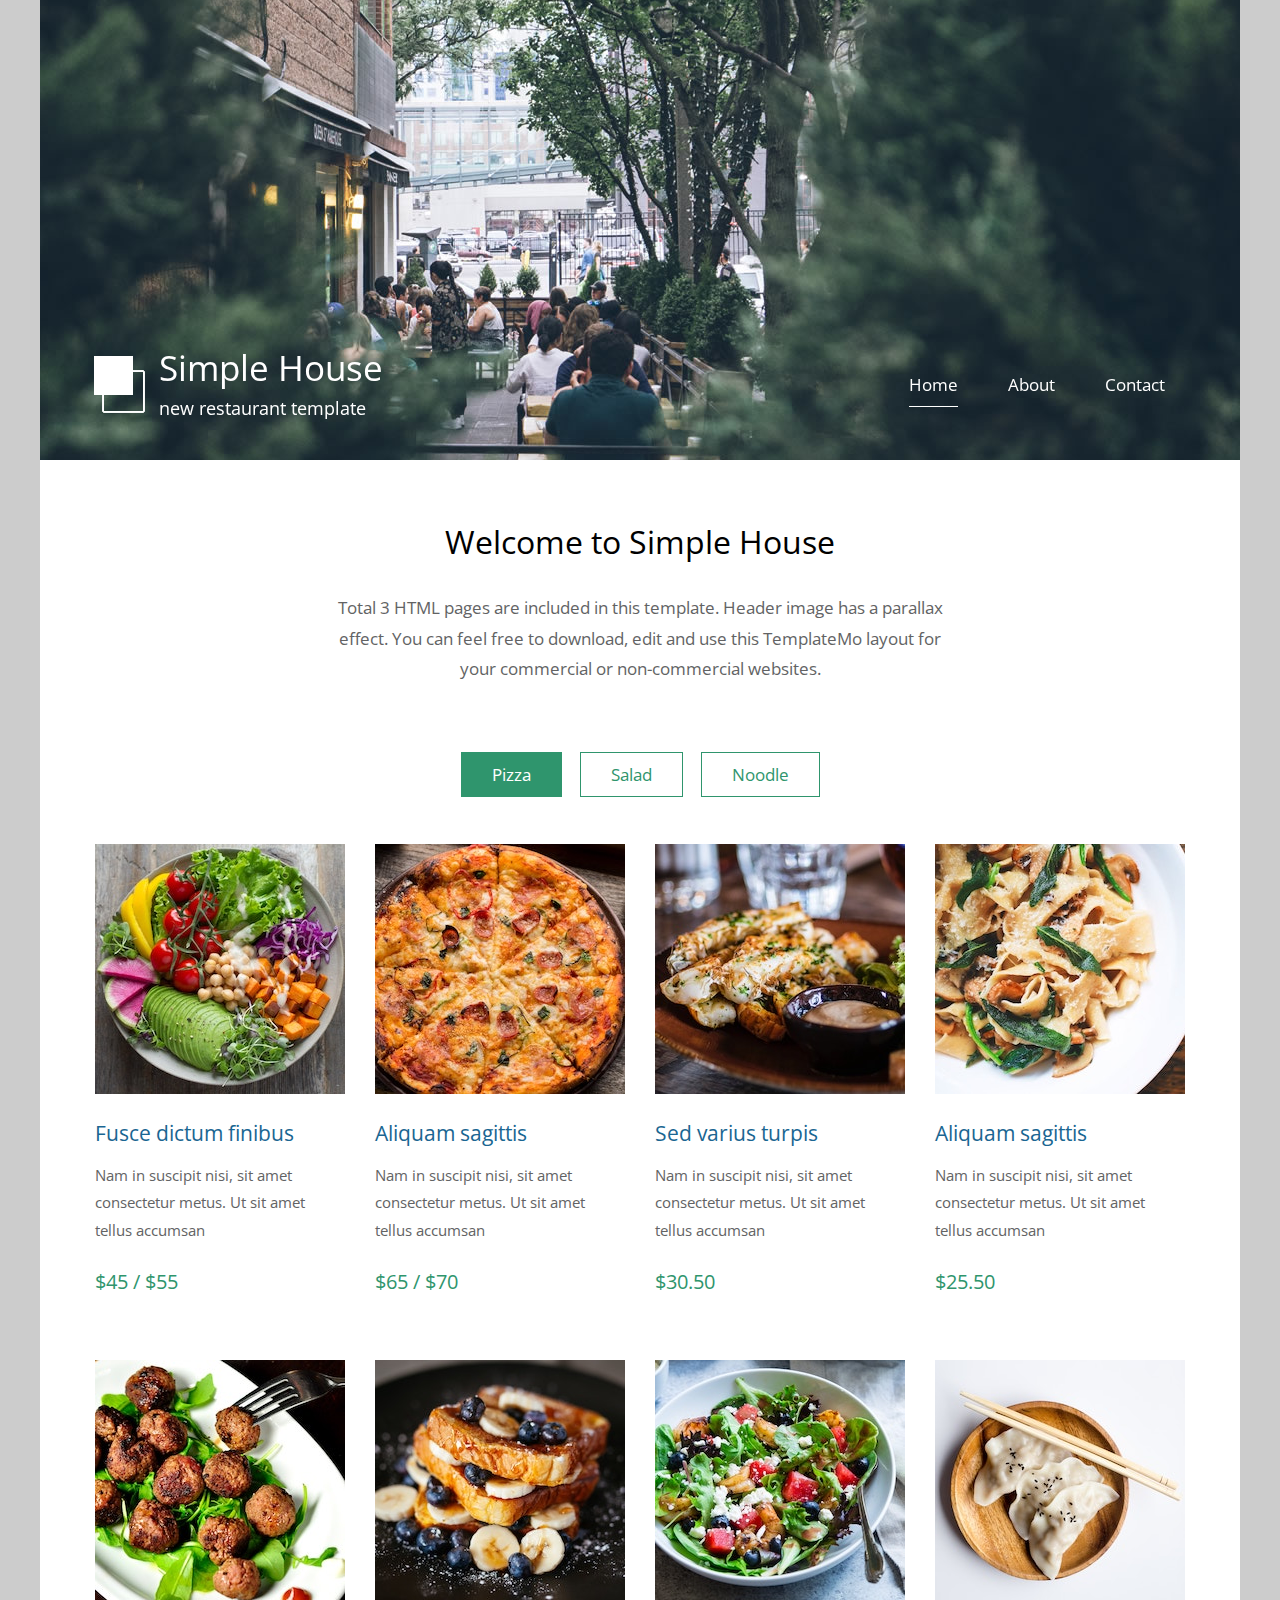
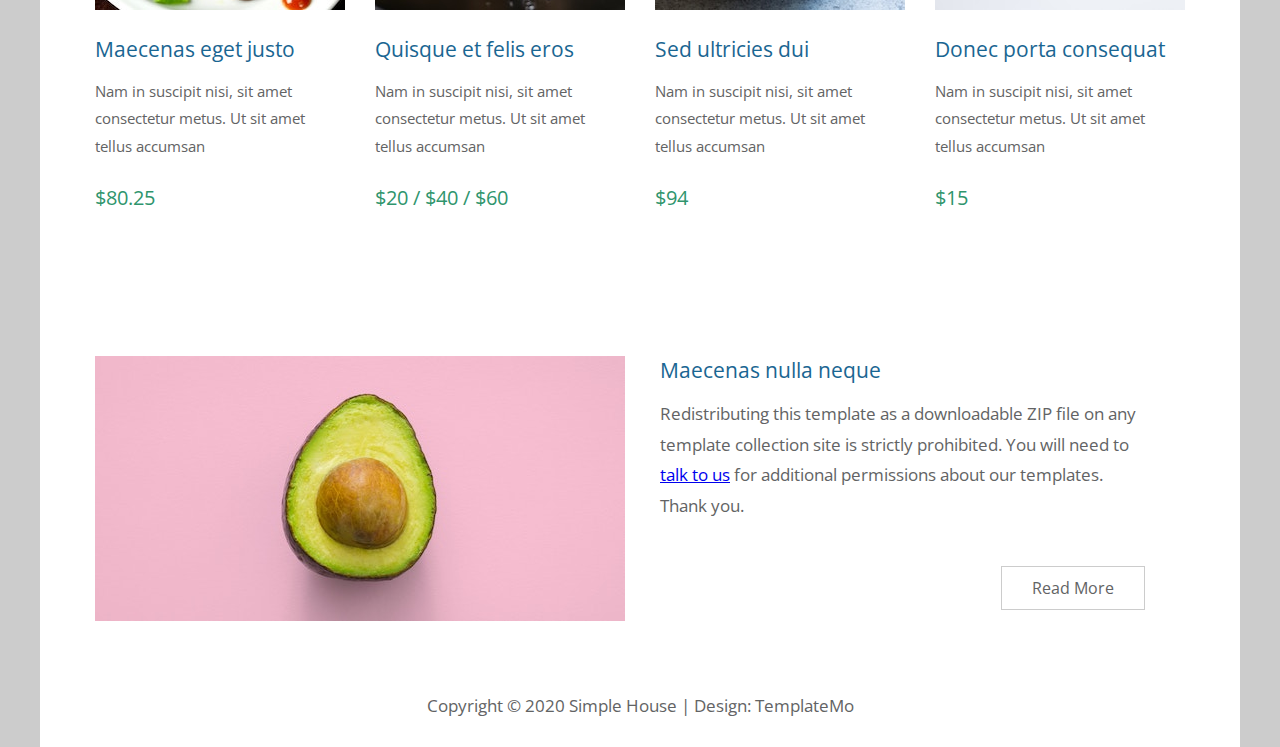
<file: templatemo_539_simple_house/index.html>
<!DOCTYPE html>
<html>

<head>
	<meta charset="UTF-8" />
    <meta name="viewport" content="width=device-width, initial-scale=1.0" />
    <meta http-equiv="X-UA-Compatible" content="ie=edge" />
    <title>Simple House Template</title>
    <link href="https://fonts.googleapis.com/css?family=Open+Sans:400" rel="stylesheet" />    
	<link href="css/templatemo-style.css" rel="stylesheet" />
</head>
<!--

Simple House

https://templatemo.com/tm-539-simple-house

-->
<body> 

	<div class="container">
	<!-- Top box -->
		<!-- Logo & Site Name -->
		<div class="placeholder">
			<div class="parallax-window" data-parallax="scroll" data-image-src="img/simple-house-01.jpg">
				<div class="tm-header">
					<div class="row tm-header-inner">
						<div class="col-md-6 col-12">
							<img src="img/simple-house-logo.png" alt="Logo" class="tm-site-logo" /> 
							<div class="tm-site-text-box">
								<h1 class="tm-site-title">Simple House</h1>
								<h6 class="tm-site-description">new restaurant template</h6>	
							</div>
						</div>
						<nav class="col-md-6 col-12 tm-nav">
							<ul class="tm-nav-ul">
								<li class="tm-nav-li"><a href="index.html" class="tm-nav-link active">Home</a></li>
								<li class="tm-nav-li"><a href="about.html" class="tm-nav-link">About</a></li>
								<li class="tm-nav-li"><a href="contact.html" class="tm-nav-link">Contact</a></li>
							</ul>
						</nav>	
					</div>
				</div>
			</div>
		</div>

		<main>
			<header class="row tm-welcome-section">
				<h2 class="col-12 text-center tm-section-title">Welcome to Simple House</h2>
				<p class="col-12 text-center">Total 3 HTML pages are included in this template. Header image has a parallax effect. You can feel free to download, edit and use this TemplateMo layout for your commercial or non-commercial websites.</p>
			</header>
			
			<div class="tm-paging-links">
				<nav>
					<ul>
						<li class="tm-paging-item"><a href="#" class="tm-paging-link active">Pizza</a></li>
						<li class="tm-paging-item"><a href="#" class="tm-paging-link">Salad</a></li>
						<li class="tm-paging-item"><a href="#" class="tm-paging-link">Noodle</a></li>
					</ul>
				</nav>
			</div>

			<!-- Gallery -->
			<div class="row tm-gallery">
				<!-- gallery page 1 -->
				<div id="tm-gallery-page-pizza" class="tm-gallery-page">
					<article class="col-lg-3 col-md-4 col-sm-6 col-12 tm-gallery-item">
						<figure>
							<img src="img/gallery/01.jpg" alt="Image" class="img-fluid tm-gallery-img" />
							<figcaption>
								<h4 class="tm-gallery-title">Fusce dictum finibus</h4>
								<p class="tm-gallery-description">Nam in suscipit nisi, sit amet consectetur metus. Ut sit amet tellus accumsan</p>
								<p class="tm-gallery-price">$45 / $55</p>
							</figcaption>
						</figure>
					</article>
					<article class="col-lg-3 col-md-4 col-sm-6 col-12 tm-gallery-item">
						<figure>
							<img src="img/gallery/02.jpg" alt="Image" class="img-fluid tm-gallery-img" />
							<figcaption>
								<h4 class="tm-gallery-title">Aliquam sagittis</h4>
								<p class="tm-gallery-description">Nam in suscipit nisi, sit amet consectetur metus. Ut sit amet tellus accumsan</p>
								<p class="tm-gallery-price">$65 / $70</p>
							</figcaption>
						</figure>
					</article>
					<article class="col-lg-3 col-md-4 col-sm-6 col-12 tm-gallery-item">
						<figure>
							<img src="img/gallery/03.jpg" alt="Image" class="img-fluid tm-gallery-img" />
							<figcaption>
								<h4 class="tm-gallery-title">Sed varius turpis</h4>
								<p class="tm-gallery-description">Nam in suscipit nisi, sit amet consectetur metus. Ut sit amet tellus accumsan</p>
								<p class="tm-gallery-price">$30.50</p>
							</figcaption>
						</figure>
					</article>
					<article class="col-lg-3 col-md-4 col-sm-6 col-12 tm-gallery-item">
						<figure>
							<img src="img/gallery/04.jpg" alt="Image" class="img-fluid tm-gallery-img" />
							<figcaption>
								<h4 class="tm-gallery-title">Aliquam sagittis</h4>
								<p class="tm-gallery-description">Nam in suscipit nisi, sit amet consectetur metus. Ut sit amet tellus accumsan</p>
								<p class="tm-gallery-price">$25.50</p>
							</figcaption>
						</figure>
					</article>
					<article class="col-lg-3 col-md-4 col-sm-6 col-12 tm-gallery-item">
						<figure>
							<img src="img/gallery/05.jpg" alt="Image" class="img-fluid tm-gallery-img" />
							<figcaption>
								<h4 class="tm-gallery-title">Maecenas eget justo</h4>
								<p class="tm-gallery-description">Nam in suscipit nisi, sit amet consectetur metus. Ut sit amet tellus accumsan</p>
								<p class="tm-gallery-price">$80.25</p>
							</figcaption>
						</figure>
					</article>
					<article class="col-lg-3 col-md-4 col-sm-6 col-12 tm-gallery-item">
						<figure>
							<img src="img/gallery/06.jpg" alt="Image" class="img-fluid tm-gallery-img" />
							<figcaption>
								<h4 class="tm-gallery-title">Quisque et felis eros</h4>
								<p class="tm-gallery-description">Nam in suscipit nisi, sit amet consectetur metus. Ut sit amet tellus accumsan</p>
								<p class="tm-gallery-price">$20 / $40 / $60</p>
							</figcaption>
						</figure>
					</article>
					<article class="col-lg-3 col-md-4 col-sm-6 col-12 tm-gallery-item">
						<figure>
							<img src="img/gallery/07.jpg" alt="Image" class="img-fluid tm-gallery-img" />
							<figcaption>
								<h4 class="tm-gallery-title">Sed ultricies dui</h4>
								<p class="tm-gallery-description">Nam in suscipit nisi, sit amet consectetur metus. Ut sit amet tellus accumsan</p>
								<p class="tm-gallery-price">$94</p>
							</figcaption>
						</figure>
					</article>
					<article class="col-lg-3 col-md-4 col-sm-6 col-12 tm-gallery-item">
						<figure>
							<img src="img/gallery/08.jpg" alt="Image" class="img-fluid tm-gallery-img" />
							<figcaption>
								<h4 class="tm-gallery-title">Donec porta consequat</h4>
								<p class="tm-gallery-description">Nam in suscipit nisi, sit amet consectetur metus. Ut sit amet tellus accumsan</p>
								<p class="tm-gallery-price">$15</p>
							</figcaption>
						</figure>
					</article>
				</div> <!-- gallery page 1 -->
				
				<!-- gallery page 2 -->
				<div id="tm-gallery-page-salad" class="tm-gallery-page hidden">
					<article class="col-lg-3 col-md-4 col-sm-6 col-12 tm-gallery-item">
						<figure>
							<img src="img/gallery/04.jpg" alt="Image" class="img-fluid tm-gallery-img" />
							<figcaption>
								<h4 class="tm-gallery-title">Salad Menu One</h4>
								<p class="tm-gallery-description">Proin eu velit egestas, viverra sapien eget, consequat nunc. Vestibulum tristique</p>
								<p class="tm-gallery-price">$25</p>
							</figcaption>
						</figure>
					</article>
					<article class="col-lg-3 col-md-4 col-sm-6 col-12 tm-gallery-item">
						<figure>
							<img src="img/gallery/03.jpg" alt="Image" class="img-fluid tm-gallery-img" />
							<figcaption>
								<h4 class="tm-gallery-title">Second Title Salad</h4>
								<p class="tm-gallery-description">Proin eu velit egestas, viverra sapien eget, consequat nunc. Vestibulum tristique</p>
								<p class="tm-gallery-price">$30</p>
							</figcaption>
						</figure>
					</article>
					<article class="col-lg-3 col-md-4 col-sm-6 col-12 tm-gallery-item">
						<figure>
							<img src="img/gallery/05.jpg" alt="Image" class="img-fluid tm-gallery-img" />
							<figcaption>
								<h4 class="tm-gallery-title">Third Salad Item</h4>
								<p class="tm-gallery-description">Proin eu velit egestas, viverra sapien eget, consequat nunc. Vestibulum tristique</p>
								<p class="tm-gallery-price">$45</p>
							</figcaption>
						</figure>
					</article>
					<article class="col-lg-3 col-md-4 col-sm-6 col-12 tm-gallery-item">
						<figure>
							<img src="img/gallery/01.jpg" alt="Image" class="img-fluid tm-gallery-img" />
							<figcaption>
								<h4 class="tm-gallery-title">Superior Salad</h4>
								<p class="tm-gallery-description">Proin eu velit egestas, viverra sapien eget, consequat nunc. Vestibulum tristique</p>
								<p class="tm-gallery-price">$50</p>
							</figcaption>
						</figure>
					</article>
					<article class="col-lg-3 col-md-4 col-sm-6 col-12 tm-gallery-item">
						<figure>
							<img src="img/gallery/08.jpg" alt="Image" class="img-fluid tm-gallery-img" />
							<figcaption>
								<h4 class="tm-gallery-title">Sed ultricies dui</h4>
								<p class="tm-gallery-description">Proin eu velit egestas, viverra sapien eget, consequat nunc. Vestibulum tristique</p>
								<p class="tm-gallery-price">$55 / $60</p>
							</figcaption>
						</figure>
					</article>
					<article class="col-lg-3 col-md-4 col-sm-6 col-12 tm-gallery-item">
						<figure>
							<img src="img/gallery/07.jpg" alt="Image" class="img-fluid tm-gallery-img" />
							<figcaption>
								<h4 class="tm-gallery-title">Maecenas eget justo</h4>
								<p class="tm-gallery-description">Proin eu velit egestas, viverra sapien eget, consequat nunc. Vestibulum tristique</p>
								<p class="tm-gallery-price">$75</p>
							</figcaption>
						</figure>
					</article>
				</div> <!-- gallery page 2 -->
				
				<!-- gallery page 3 -->
				<div id="tm-gallery-page-noodle" class="tm-gallery-page hidden">
					<article class="col-lg-3 col-md-4 col-sm-6 col-12 tm-gallery-item">
						<figure>
							<img src="img/gallery/08.jpg" alt="Image" class="img-fluid tm-gallery-img" />
							<figcaption>
								<h4 class="tm-gallery-title">Noodle One</h4>
								<p class="tm-gallery-description">Orci varius natoque penatibus et magnis dis parturient montes, nascetur ridiculus mus.</p>
								<p class="tm-gallery-price">$12.50</p>
							</figcaption>
						</figure>
					</article>
					<article class="col-lg-3 col-md-4 col-sm-6 col-12 tm-gallery-item">
						<figure>
							<img src="img/gallery/07.jpg" alt="Image" class="img-fluid tm-gallery-img" />
							<figcaption>
								<h4 class="tm-gallery-title">Noodle Second</h4>
								<p class="tm-gallery-description">Orci varius natoque penatibus et magnis dis parturient montes, nascetur ridiculus mus.</p>
								<p class="tm-gallery-price">$15.50</p>
							</figcaption>
						</figure>
					</article>
					<article class="col-lg-3 col-md-4 col-sm-6 col-12 tm-gallery-item">
						<figure>
							<img src="img/gallery/06.jpg" alt="Image" class="img-fluid tm-gallery-img" />
							<figcaption>
								<h4 class="tm-gallery-title">Third Soft Noodle</h4>
								<p class="tm-gallery-description">Orci varius natoque penatibus et magnis dis parturient montes, nascetur ridiculus mus.</p>
								<p class="tm-gallery-price">$20.50</p>
							</figcaption>
						</figure>
					</article>
					<article class="col-lg-3 col-md-4 col-sm-6 col-12 tm-gallery-item">
						<figure>
							<img src="img/gallery/05.jpg" alt="Image" class="img-fluid tm-gallery-img" />
							<figcaption>
								<h4 class="tm-gallery-title">Aliquam sagittis</h4>
								<p class="tm-gallery-description">Orci varius natoque penatibus et magnis dis parturient montes, nascetur ridiculus mus.</p>
								<p class="tm-gallery-price">$30.25</p>
							</figcaption>
						</figure>
					</article>
					<article class="col-lg-3 col-md-4 col-sm-6 col-12 tm-gallery-item">
						<figure>
							<img src="img/gallery/04.jpg" alt="Image" class="img-fluid tm-gallery-img" />
							<figcaption>
								<h4 class="tm-gallery-title">Maecenas eget justo</h4>
								<p class="tm-gallery-description">Orci varius natoque penatibus et magnis dis parturient montes, nascetur ridiculus mus.</p>
								<p class="tm-gallery-price">$35.50</p>
							</figcaption>
						</figure>
					</article>
					<article class="col-lg-3 col-md-4 col-sm-6 col-12 tm-gallery-item">
						<figure>
							<img src="img/gallery/03.jpg" alt="Image" class="img-fluid tm-gallery-img" />
							<figcaption>
								<h4 class="tm-gallery-title">Quisque et felis eros</h4>
								<p class="tm-gallery-description">Orci varius natoque penatibus et magnis dis parturient montes, nascetur ridiculus mus.</p>
								<p class="tm-gallery-price">$40.50</p>
							</figcaption>
						</figure>
					</article>

				</div> <!-- gallery page 3 -->
			</div>
			<div class="tm-section tm-container-inner">
				<div class="row">
					<div class="col-md-6">
						<figure class="tm-description-figure">
							<img src="img/img-01.jpg" alt="Image" class="img-fluid" />
						</figure>
					</div>
					<div class="col-md-6">
						<div class="tm-description-box"> 
							<h4 class="tm-gallery-title">Maecenas nulla neque</h4>
							<p class="tm-mb-45">Redistributing this template as a downloadable ZIP file on any template collection site is strictly prohibited. You will need to <a rel="nofollow" href="https://templatemo.com/contact">talk to us</a> for additional permissions about our templates. Thank you.</p>
							<a href="about.html" class="tm-btn tm-btn-default tm-right">Read More</a>
						</div>
					</div>
				</div>
			</div>
		</main>

		<footer class="tm-footer text-center">
			<p>Copyright &copy; 2020 Simple House 
            
            | Design: <a rel="nofollow" href="https://templatemo.com">TemplateMo</a></p>
		</footer>
	</div>
	<script src="js/jquery.min.js"></script>
	<script src="js/parallax.min.js"></script>
	<script>
		$(document).ready(function(){
			// Handle click on paging links
			$('.tm-paging-link').click(function(e){
				e.preventDefault();
				
				var page = $(this).text().toLowerCase();
				$('.tm-gallery-page').addClass('hidden');
				$('#tm-gallery-page-' + page).removeClass('hidden');
				$('.tm-paging-link').removeClass('active');
				$(this).addClass("active");
			});
		});
	</script>
</body>
</html>
</file>
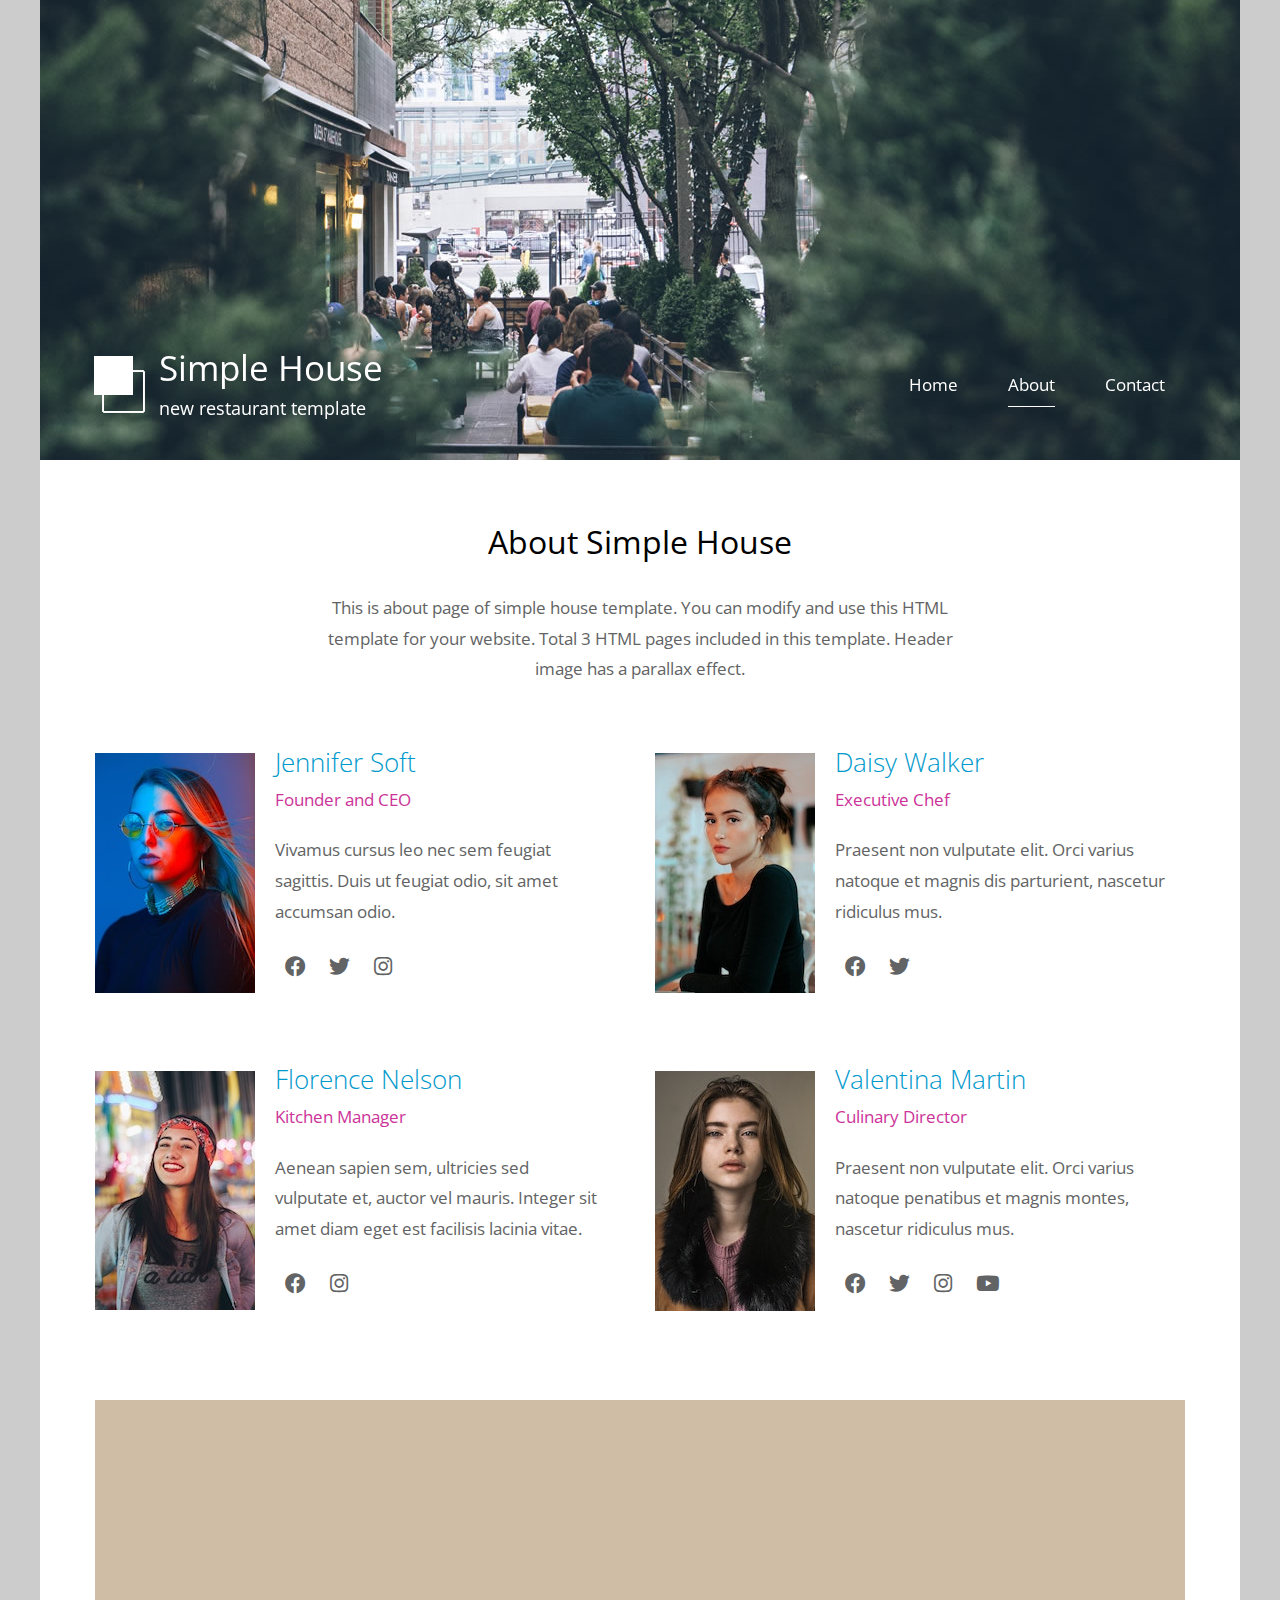
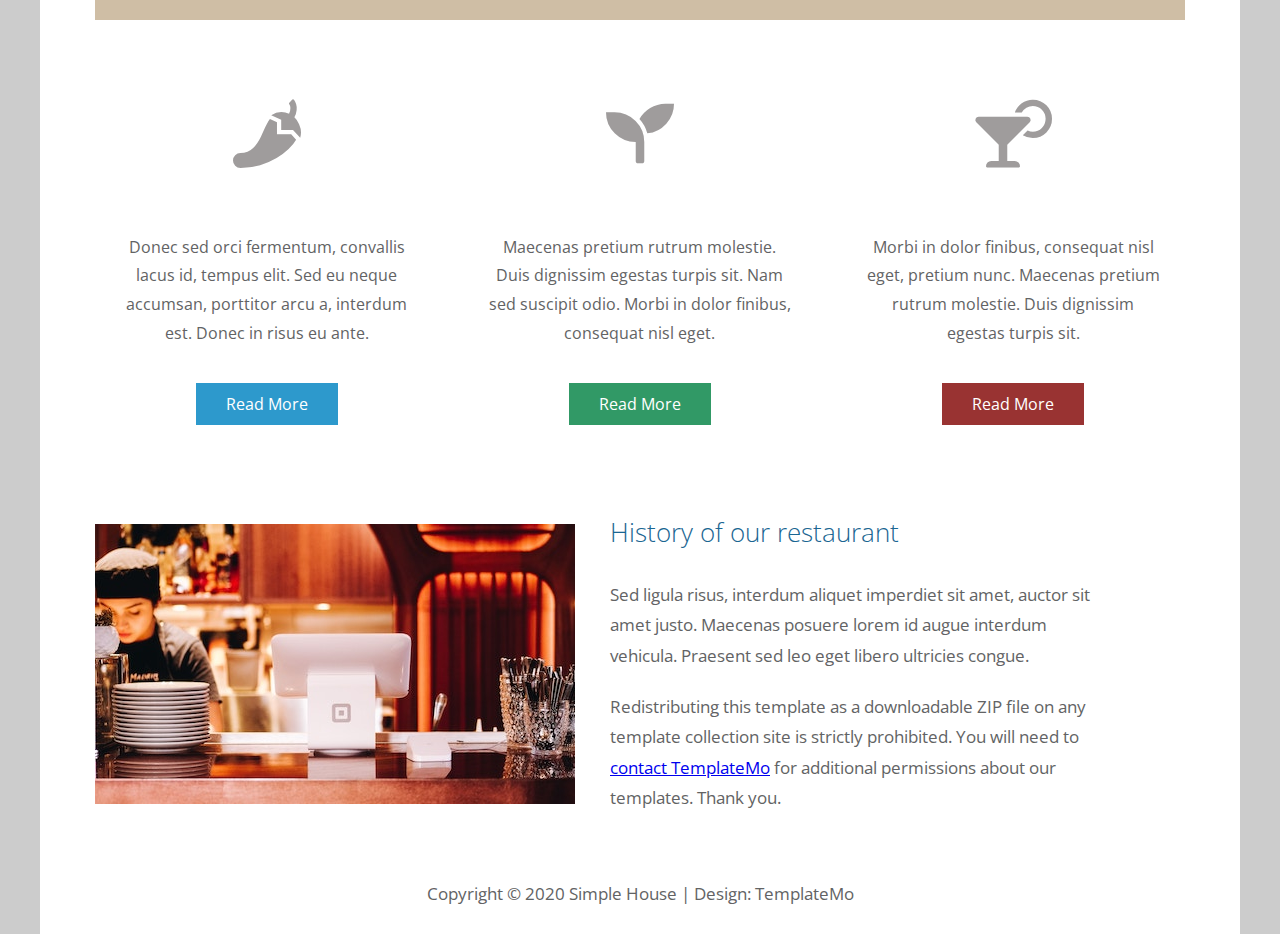
<file: templatemo_539_simple_house/about.html>
<!DOCTYPE html>
<html>

<head>
	<meta charset="UTF-8" />
    <meta name="viewport" content="width=device-width, initial-scale=1.0" />
    <meta http-equiv="X-UA-Compatible" content="ie=edge" />
    <title>Simple House - About Page</title>
    <link href="https://fonts.googleapis.com/css?family=Open+Sans:300,400" rel="stylesheet" />
    <link href="css/all.min.css" rel="stylesheet" />
	<link href="css/templatemo-style.css" rel="stylesheet" />
</head>
<!--

Simple House

https://templatemo.com/tm-539-simple-house

-->
<body> 

	<div class="container">
	<!-- Top box -->
		<!-- Logo & Site Name -->
		<div class="placeholder">
			<div class="parallax-window" data-parallax="scroll" data-image-src="img/simple-house-01.jpg">
				<div class="tm-header">
					<div class="row tm-header-inner">
						<div class="col-md-6 col-12">
							<img src="img/simple-house-logo.png" alt="Logo" class="tm-site-logo" /> 
							<div class="tm-site-text-box">
								<h1 class="tm-site-title">Simple House</h1>
								<h6 class="tm-site-description">new restaurant template</h6>	
							</div>
						</div>
						<nav class="col-md-6 col-12 tm-nav">
							<ul class="tm-nav-ul">
								<li class="tm-nav-li"><a href="index.html" class="tm-nav-link">Home</a></li>
								<li class="tm-nav-li"><a href="about.html" class="tm-nav-link active">About</a></li>
								<li class="tm-nav-li"><a href="contact.html" class="tm-nav-link">Contact</a></li>
							</ul>
						</nav>	
					</div>
				</div>
			</div>
		</div>

		<main>
			<header class="row tm-welcome-section">
				<h2 class="col-12 text-center tm-section-title">About Simple House</h2>
				<p class="col-12 text-center">This is about page of simple house template. 
                You can modify and use this HTML template for your website. Total 3 HTML pages included in this template. Header image has a parallax effect.</p>
			</header>

			<div class="tm-container-inner tm-persons">
				<div class="row">
					<article class="col-lg-6">
						<figure class="tm-person">
							<img src="img/about-01.jpg" alt="Image" class="img-fluid tm-person-img" />
							<figcaption class="tm-person-description">
								<h4 class="tm-person-name">Jennifer Soft</h4>
								<p class="tm-person-title">Founder and CEO</p>
								<p class="tm-person-about">Vivamus cursus leo nec sem feugiat sagittis.
								Duis ut feugiat odio, sit amet accumsan
								odio.</p>
								<div>
									<a href="https://fb.com" class="tm-social-link"><i class="fab fa-facebook tm-social-icon"></i></a>
									<a href="https://twitter.com" class="tm-social-link"><i class="fab fa-twitter tm-social-icon"></i></a>
									<a href="https://instagram.com" class="tm-social-link"><i class="fab fa-instagram tm-social-icon"></i></a>
								</div>
							</figcaption>
						</figure>
					</article>
					<article class="col-lg-6">
						<figure class="tm-person">
							<img src="img/about-02.jpg" alt="Image" class="img-fluid tm-person-img" />
							<figcaption class="tm-person-description">
								<h4 class="tm-person-name">Daisy Walker</h4>
								<p class="tm-person-title">Executive Chef</p>
								<p class="tm-person-about">Praesent non vulputate elit. Orci varius
								natoque et magnis dis parturient, nascetur ridiculus mus.</p>
								<div>
									<a href="https://fb.com" class="tm-social-link"><i class="fab fa-facebook tm-social-icon"></i></a>
									<a href="https://twitter.com" class="tm-social-link"><i class="fab fa-twitter tm-social-icon"></i></a>
								</div>
							</figcaption>
						</figure>
					</article>
					<article class="col-lg-6">
						<figure class="tm-person">
							<img src="img/about-03.jpg" alt="Image" class="img-fluid tm-person-img" />
							<figcaption class="tm-person-description">
								<h4 class="tm-person-name">Florence Nelson</h4>
								<p class="tm-person-title">Kitchen Manager</p>
								<p class="tm-person-about">Aenean sapien sem, ultricies sed vulputate
								et, auctor vel mauris. Integer sit amet diam eget est facilisis lacinia vitae.</p>
								<div>
									<a href="https://fb.com" class="tm-social-link"><i class="fab fa-facebook tm-social-icon"></i></a>
									<a href="https://instagram.com" class="tm-social-link"><i class="fab fa-instagram tm-social-icon"></i></a>
								</div>
							</figcaption>
						</figure>
					</article>
					<article class="col-lg-6">
						<figure class="tm-person">
							<img src="img/about-04.jpg" alt="Image" class="img-fluid tm-person-img" />
							<figcaption class="tm-person-description">
								<h4 class="tm-person-name">Valentina Martin</h4>
								<p class="tm-person-title">Culinary Director</p>
								<p class="tm-person-about">Praesent non vulputate elit. Orci varius
								natoque penatibus et magnis montes, nascetur ridiculus mus.</p>
								<div>
									<a href="https://fb.com" class="tm-social-link"><i class="fab fa-facebook tm-social-icon"></i></a>
									<a href="https://twitter.com" class="tm-social-link"><i class="fab fa-twitter tm-social-icon"></i></a>
									<a href="https://instagram.com" class="tm-social-link"><i class="fab fa-instagram tm-social-icon"></i></a>
									<a href="https://youtube.com" class="tm-social-link"><i class="fab fa-youtube tm-social-icon"></i></a>
								</div>
							</figcaption>
						</figure>
					</article>
				</div>
			</div>
			<div class="tm-container-inner tm-featured-image">
				<div class="row">
					<div class="col-12">
						<div class="placeholder-2">
							<div class="parallax-window-2" data-parallax="scroll" data-image-src="img/about-05.jpg"></div>		
						</div>
					</div>
				</div>
			</div>
			<div class="tm-container-inner tm-features">
				<div class="row">
					<div class="col-lg-4">
						<div class="tm-feature">
							<i class="fas fa-4x fa-pepper-hot tm-feature-icon"></i>
							<p class="tm-feature-description">Donec sed orci fermentum, convallis lacus id, tempus elit. Sed eu neque accumsan, porttitor arcu a, interdum est. Donec in risus eu ante.</p>
							<a href="index.html" class="tm-btn tm-btn-primary">Read More</a>
						</div>
					</div>
					<div class="col-lg-4">
						<div class="tm-feature">
							<i class="fas fa-4x fa-seedling tm-feature-icon"></i>
							<p class="tm-feature-description">Maecenas pretium rutrum molestie. Duis dignissim egestas turpis sit. Nam sed suscipit odio. Morbi in dolor finibus, consequat nisl eget.</p>
							<a href="index.html" class="tm-btn tm-btn-success">Read More</a>
						</div>
					</div>
					<div class="col-lg-4">
						<div class="tm-feature">
							<i class="fas fa-4x fa-cocktail tm-feature-icon"></i>
							<p class="tm-feature-description">Morbi in dolor finibus, consequat nisl eget, pretium nunc. Maecenas pretium rutrum molestie. Duis dignissim egestas turpis sit.</p>
							<a href="index.html" class="tm-btn tm-btn-danger">Read More</a>
						</div>
					</div>
				</div>
			</div>
			<div class="tm-container-inner tm-history">
				<div class="row">
					<div class="col-12">
						<div class="tm-history-inner">
							<img src="img/about-06.jpg" alt="Image" class="img-fluid tm-history-img" />
							<div class="tm-history-text"> 
								<h4 class="tm-history-title">History of our restaurant</h4>
								<p class="tm-mb-p">Sed ligula risus, interdum aliquet imperdiet sit amet, auctor sit amet justo. Maecenas posuere lorem id augue interdum vehicula. Praesent sed leo eget libero ultricies congue.</p>
								<p>Redistributing this template as a downloadable ZIP file on any template collection site is strictly prohibited. You will need to <a href="https://templatemo.com/contact">contact TemplateMo</a> for additional permissions about our templates. Thank you.</p>
							</div>
						</div>	
					</div>
				</div>
			</div>
		</main>

		<footer class="tm-footer text-center">
			<p>Copyright &copy; 2020 Simple House 
            
            | Design: <a rel="nofollow" href="https://templatemo.com">TemplateMo</a></p>
		</footer>
	</div>
	<script src="js/jquery.min.js"></script>
	<script src="js/parallax.min.js"></script>
</body>
</html>
</file>
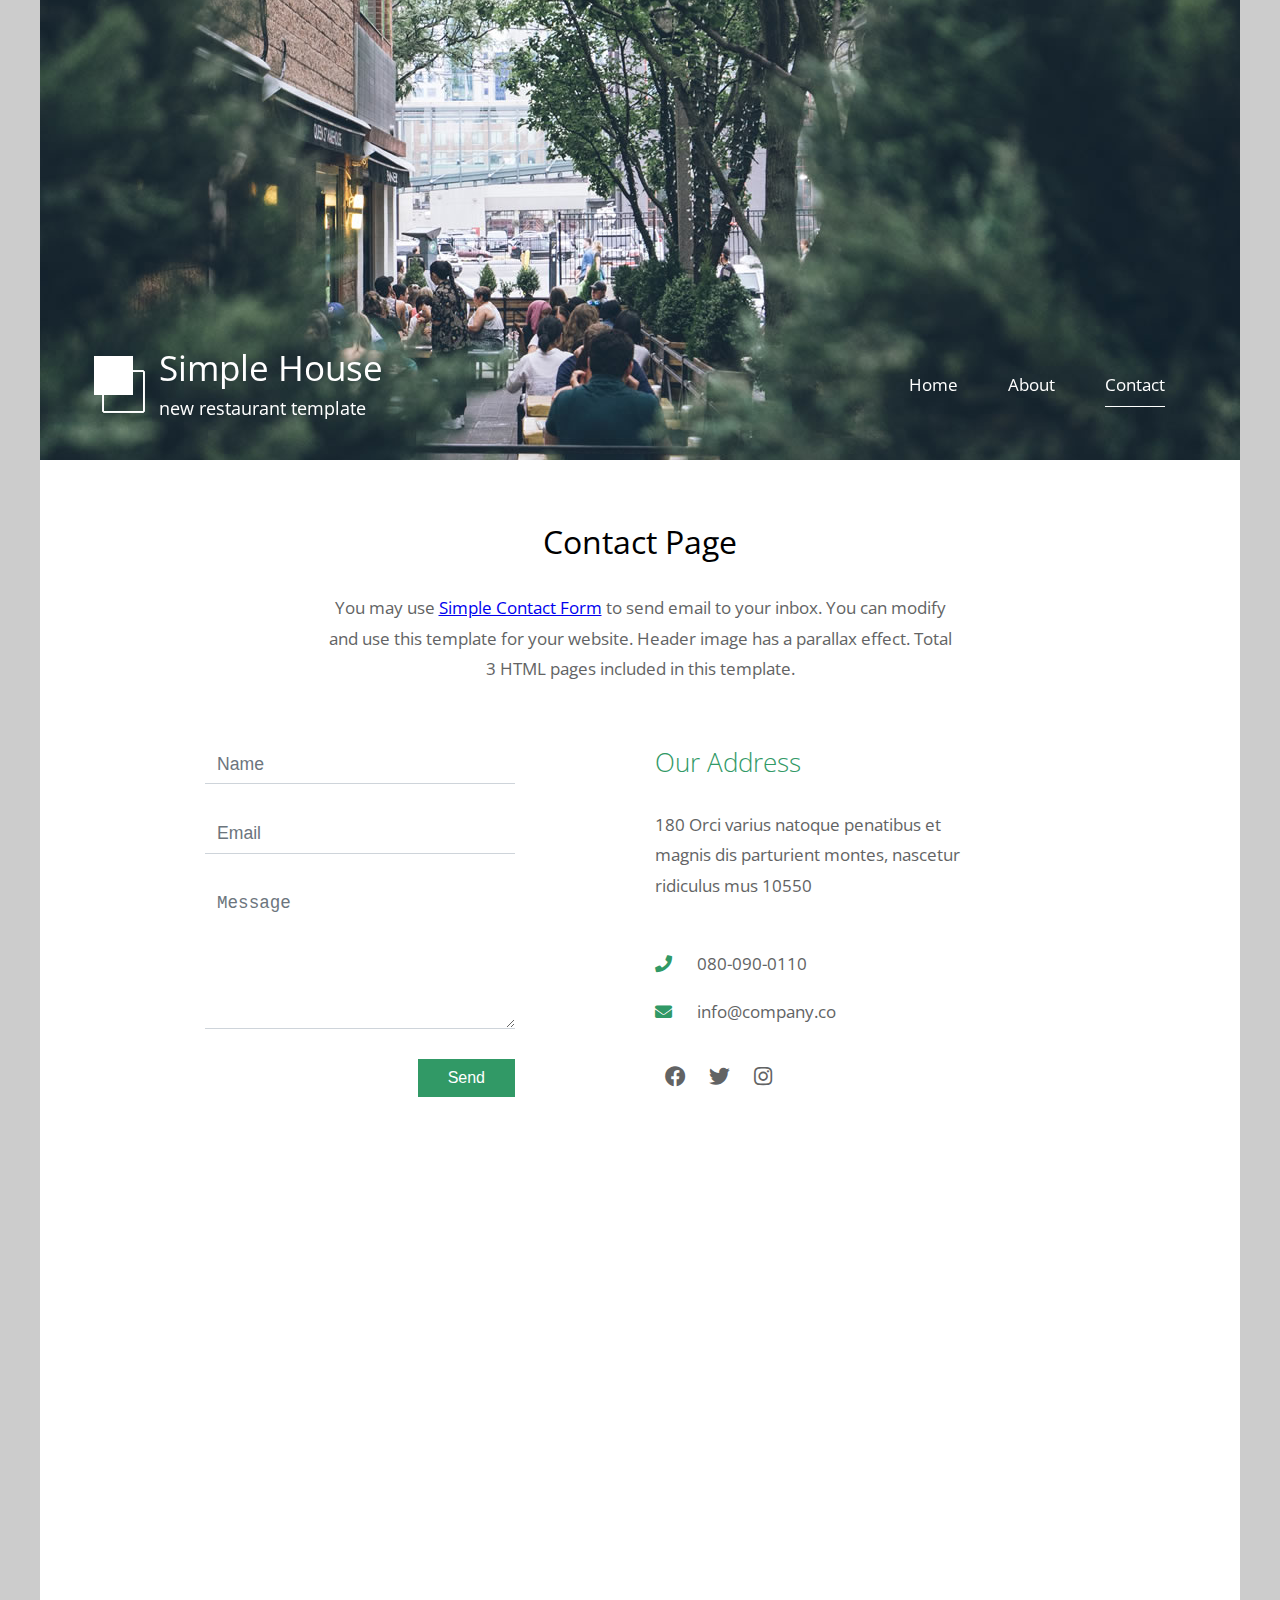
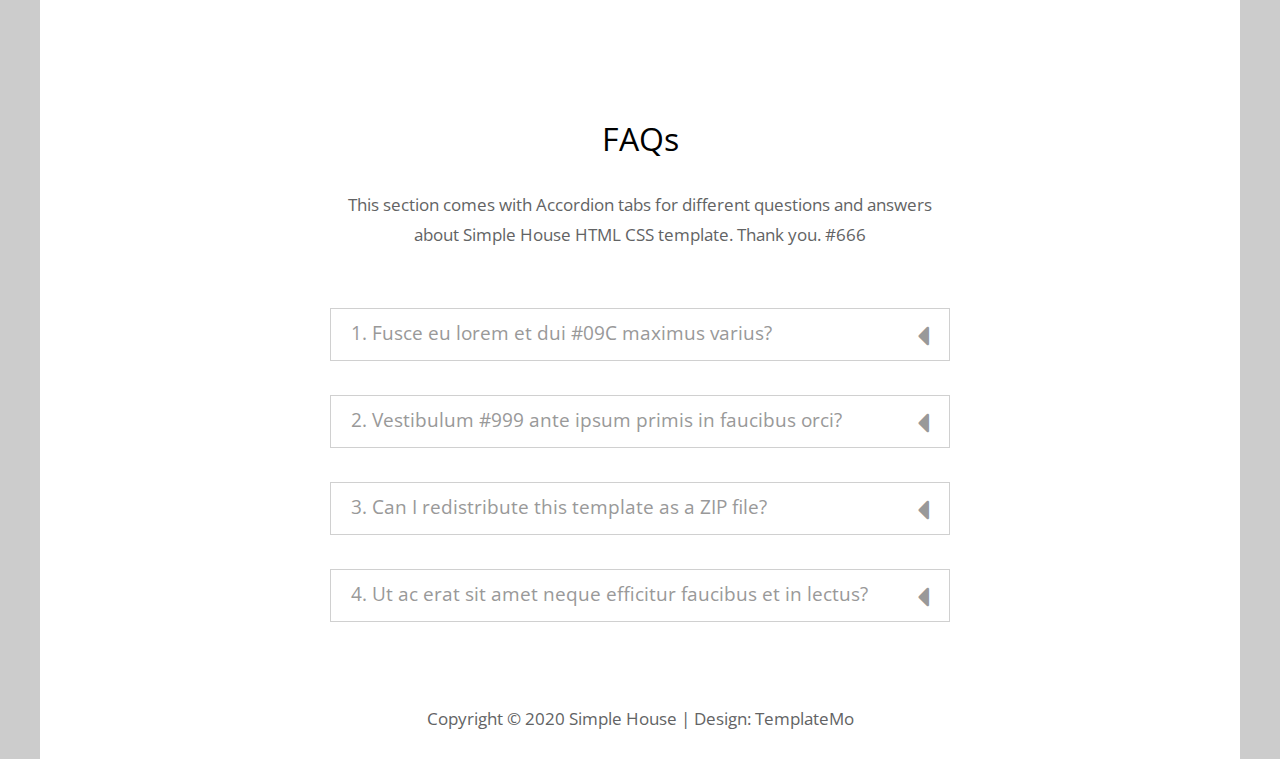
<file: templatemo_539_simple_house/contact.html>
<!DOCTYPE html>
<html>

<head>
	<meta charset="UTF-8" />
    <meta name="viewport" content="width=device-width, initial-scale=1.0" />
    <meta http-equiv="X-UA-Compatible" content="ie=edge" />
    <title>Simple House - Contact Page</title>
    <link href="https://fonts.googleapis.com/css?family=Open+Sans:300,400" rel="stylesheet" />
    <link href="css/all.min.css" rel="stylesheet" />
	<link href="css/templatemo-style.css" rel="stylesheet" />
</head>
<!--

Simple House

https://templatemo.com/tm-539-simple-house

-->
<body> 

	<div class="container">
	<!-- Top box -->
		<!-- Logo & Site Name -->
		<div class="placeholder">
			<div class="parallax-window" data-parallax="scroll" data-image-src="img/simple-house-01.jpg">
				<div class="tm-header">
					<div class="row tm-header-inner">
						<div class="col-md-6 col-12">
							<img src="img/simple-house-logo.png" alt="Logo" class="tm-site-logo" /> 
							<div class="tm-site-text-box">
								<h1 class="tm-site-title">Simple House</h1>
								<h6 class="tm-site-description">new restaurant template</h6>	
							</div>
						</div>
						<nav class="col-md-6 col-12 tm-nav">
							<ul class="tm-nav-ul">
								<li class="tm-nav-li"><a href="index.html" class="tm-nav-link">Home</a></li>
								<li class="tm-nav-li"><a href="about.html" class="tm-nav-link">About</a></li>
								<li class="tm-nav-li"><a href="contact.html" class="tm-nav-link active">Contact</a></li>
							</ul>
						</nav>	
					</div>
				</div>
			</div>
		</div>

		<main>
			<header class="row tm-welcome-section">
				<h2 class="col-12 text-center tm-section-title">Contact Page</h2>
				<p class="col-12 text-center">You may use <a rel="nofollow" href="https://www.ltcclock.com/downloads/simple-contact-form/" target="_blank">Simple Contact Form</a> to send email to your inbox. You can modify and use this template for your website. Header image has a parallax effect. Total 3 HTML pages included in this template.</p>
			</header>

			<div class="tm-container-inner-2 tm-contact-section">
				<div class="row">
					<div class="col-md-6">
						<form action="" method="POST" class="tm-contact-form">
					        <div class="form-group">
					          <input type="text" name="name" class="form-control" placeholder="Name" required="" />
					        </div>
					        
					        <div class="form-group">
					          <input type="email" name="email" class="form-control" placeholder="Email" required="" />
					        </div>
				
					        <div class="form-group">
					          <textarea rows="5" name="message" class="form-control" placeholder="Message" required=""></textarea>
					        </div>
					
					        <div class="form-group tm-d-flex">
					          <button type="submit" class="tm-btn tm-btn-success tm-btn-right">
					            Send
					          </button>
					        </div>
						</form>
					</div>
					<div class="col-md-6">
						<div class="tm-address-box">
							<h4 class="tm-info-title tm-text-success">Our Address</h4>
							<address>
								180 Orci varius natoque penatibus et magnis dis parturient montes, nascetur ridiculus mus 10550
							</address>
							<a href="tel:080-090-0110" class="tm-contact-link">
								<i class="fas fa-phone tm-contact-icon"></i>080-090-0110
							</a>
							<a href="mailto:info@company.co" class="tm-contact-link">
								<i class="fas fa-envelope tm-contact-icon"></i>info@company.co
							</a>
							<div class="tm-contact-social">
								<a href="https://fb.com/templatemo" class="tm-social-link"><i class="fab fa-facebook tm-social-icon"></i></a>
								<a href="#" class="tm-social-link"><i class="fab fa-twitter tm-social-icon"></i></a>
								<a href="#" class="tm-social-link"><i class="fab fa-instagram tm-social-icon"></i></a>
							</div>
						</div>
					</div>
				</div>
			</div>
            
<!-- How to change your own map point
	1. Go to Google Maps
	2. Click on your location point
	3. Click "Share" and choose "Embed map" tab
	4. Copy only URL and paste it within the src="" field below
-->
			<div class="tm-container-inner-2 tm-map-section">
				<div class="row">
					<div class="col-12">
						<div class="tm-map">
							<iframe src="https://www.google.com/maps/embed?pb=!1m18!1m12!1m3!1d11196.961132529668!2d-43.38581128725845!3d-23.011063013218724!2m3!1f0!2f0!3f0!3m2!1i1024!2i768!4f13.1!3m3!1m2!1s0x9bdb695cd967b7%3A0x171cdd035a6a9d84!2sAv.%20L%C3%BAcio%20Costa%20-%20Barra%20da%20Tijuca%2C%20Rio%20de%20Janeiro%20-%20RJ%2C%20Brazil!5e0!3m2!1sen!2sth!4v1568649412152!5m2!1sen!2sth" frameborder="0" style="border:0;" allowfullscreen=""></iframe>
						</div>
					</div>
				</div>
			</div>
			<div class="tm-container-inner-2 tm-info-section">
				<div class="row">
					<!-- FAQ -->
					<div class="col-12 tm-faq">
						<h2 class="text-center tm-section-title">FAQs</h2>
						<p class="text-center">This section comes with Accordion tabs for different questions and answers about Simple House HTML CSS template. Thank you. #666</p>
						<div class="tm-accordion">
							<button class="accordion">1. Fusce eu lorem et dui #09C maximus varius?</button>
							<div class="panel">
							  <p>#666 Duis blandit purus vel nenenatis rutrum. Pellentesque pellentesque tindicunt lorem, ac egestas massa sollicitudin vel. Nam scelerisque vulputate quam mollis pretium. Morbi condimentum volutpat.</p>
							</div>
							
							<button class="accordion">2. Vestibulum #999 ante ipsum primis in faucibus orci?</button>
							<div class="panel">
							  <p>Mauris euismod odio at commodo rhoncus. Maecenas nec interdum purus, sed auctor est. Sed eleifend urna nec diam consectetur, a aliquet turpis facilisis. Integer est sapien, sagittis vel massa vel, interdum euismod erat. Aenean sollicitudin nisi neque, efficitur posuere urna rutrum porta.</p>
							</div>
							
							<button class="accordion">3. Can I redistribute this template as a ZIP file?</button>
							<div class="panel">
							  <p>Redistributing this template as a downloadable ZIP file on any template collection site is strictly prohibited. You will need to <a href="https://templatemo.com/contact">contact TemplateMo</a> for additional permissions about our templates. Thank you.</p>
							</div>
							
							<button class="accordion">4. Ut ac erat sit amet neque efficitur faucibus et in lectus?</button>
							<div class="panel">
								<p>Vivamus viverra pretium ultricies. Praesent feugiat, sapien vitae blandit efficitur, sem nulla venenatis nunc, vel maximus ligula sem a sem. Pellentesque ligula ex, facilisis ac libero a, blandit ullamcorper enim.</p>
							</div>
						</div>	
					</div>
				</div>
			</div>
		</main>

		<footer class="tm-footer text-center">
			<p>Copyright &copy; 2020 Simple House 
            
            | Design: <a rel="nofollow" href="https://templatemo.com">TemplateMo</a></p>
		</footer>
	</div>
	<script src="js/jquery.min.js"></script>
	<script src="js/parallax.min.js"></script>
	<script>
		$(document).ready(function(){
			var acc = document.getElementsByClassName("accordion");
			var i;
			
			for (i = 0; i < acc.length; i++) {
			  acc[i].addEventListener("click", function() {
			    this.classList.toggle("active");
			    var panel = this.nextElementSibling;
			    if (panel.style.maxHeight) {
			      panel.style.maxHeight = null;
			    } else {
			      panel.style.maxHeight = panel.scrollHeight + "px";
			    }
			  });
			}	
		});
	</script>
</body>
</html>
</file>
<file: templatemo_539_simple_house/css/templatemo-style.css>
/*

Simple House

https://templatemo.com/tm-539-simple-house

*/

ul, nav, body, h1, h2, h4, h6, p, figure {
  margin: 0;
  padding: 0;
}

a, button { transition: all 0.3s ease; }

/* Bootstrap grid system  */

html {
  box-sizing: border-box;
  -ms-overflow-style: scrollbar;
}

*,
*::before,
*::after {
  box-sizing: inherit;
}

.container {
  width: 100%;
  max-width: 1200px;
  margin-right: auto;
  margin-left: auto;
}

.tm-container-inner,
.tm-container-inner-2 {
  padding-left: 15px;
  padding-right: 15px;
}

.row {
  display: -ms-flexbox;
  display: flex;
  -ms-flex-wrap: wrap;
  flex-wrap: wrap;
  margin-left: -15px;
  margin-right: -15px;
}

.col-lg-3,
.col-lg-4,
.col-lg-6,
.col-md-4,
.col-md-6,
.col-sm-6, 
.col-12 {
  position: relative;
  width: 100%;
  padding-right: 15px;
  padding-left: 15px;
}

.col-12 {
  -ms-flex: 0 0 100%;
  flex: 0 0 100%;
  max-width: 100%;
}

@media (min-width: 576px) {
  .col-sm-6 {
    -ms-flex: 0 0 50%;
    flex: 0 0 50%;
    max-width: 50%;
  }
}

@media (min-width: 768px) {
  .col-md-4 {
    -ms-flex: 0 0 33.333333%;
    flex: 0 0 33.333333%;
    max-width: 33.333333%;
  }
  
  .col-md-6 {
    -ms-flex: 0 0 50%;
    flex: 0 0 50%;
    max-width: 50%;
  }
}

@media (min-width: 992px) {
  .col-lg-3 {
    -ms-flex: 0 0 25%;
    flex: 0 0 25%;
    max-width: 25%;
  }
  
  .col-lg-4 {
    -ms-flex: 0 0 33.333333%;
    flex: 0 0 33.333333%;
    max-width: 33.333333%;
  }
  
  .col-lg-6 {
    -ms-flex: 0 0 50%;
    flex: 0 0 50%;
    max-width: 50%;
  }
}

/*
  primary: #2D99CC
  success: #319966
  danger: #993332
*/

.tm-btn {
  display: inline-block;
  font-size: 1rem;
  width: auto;
  padding: 10px 30px;
  text-decoration: none;
  cursor: pointer;
  border: 0;
}

.tm-btn-default {
  border: 1px solid #ccc;
  background-color: transparent;
  color: #626364;
}

.tm-btn-default:hover,
.tm-btn-default:focus {
  color: white;
  background-color: #98999A;
}

.tm-btn-primary {
  background-color: #2D99CC;
  color: white;
}

.tm-btn-primary:hover,
.tm-btn-primary:focus {
  background-color: #1b6f96;
}

.tm-btn-success {
  background-color: #319966;
  color: white;
}

.tm-btn-success:hover,
.tm-btn-success:focus {
  background-color: #1d6e46;
}

.tm-btn-danger {
  background-color: #993332;
  color: white;
}

.tm-btn-danger:hover,
.tm-btn-danger:focus {
  background-color: #752423;
}

.tm-mb-45 {
  margin-bottom: 45px;
}

.tm-mb-p {
    margin-bottom: 20px;
}

.tm-text-success {
  color: #319966;
}

.text-center {
  text-align: center;
}

.hidden {
  display: none !important;
}

.img-fluid {
  max-width: 100%;
  height: auto;
}

body {
  font-family: 'Open Sans', Arial, sans-serif;
  font-size: 17px;
  background-color: #ccc;
  overflow-x: hidden;
}

.container {
  background-color: white;
}

p, address {
  color: #626364;
  line-height: 1.8;
}

/* Set width and height in JS */
.placeholder {
  width: 100%;
  min-height: 460px;
  background-color: #556E5B;
}

.placeholder-2 {
  width: 100%;
  min-height: 220px;
  background-color: #CFBEA5;
  position: relative;
  z-index: 998;
}

.parallax-window {
  min-height: 460px;
  background: transparent;
  position: relative;
}

.parallax-window-2 {
  min-height: 220px;
  width: 100%;
  margin-left: auto;
  margin-right: auto;
  background: transparent;
  position: relative;
}

.parallax-mirror {
  z-index: 999 !important;
}

.tm-header {
  position: absolute;
  bottom: 0;
  left: 0;
  width: 100%;
  color: white;
  z-index: 1000;
}

.tm-header-inner {
  padding: 40px 50px;
}

@media (max-width: 991px) {
  .tm-header-inner {
    padding: 30px 15px;
  }
}

.tm-site-logo {
  display: inline-block;
  margin-right: 5px;
}

.tm-site-text-box {
  display: inline-block;
}

.tm-site-title {
  font-size: 2.2rem;
  font-weight: 400;
  margin-bottom: 5px;
}

.tm-site-description {
  font-size: 1.1rem;
  font-weight: 400;
}

.tm-nav {
  text-align: right;
  margin-top: 30px;
}

.tm-nav-ul {
  display: flex;
  justify-content: flex-end;
}

.tm-nav-li {
  list-style: none;
  display: block;
  margin-bottom: 0;
  padding-right: 25px;
  padding-left: 25px;
}

@media (max-width: 991px) {
  .tm-nav-li {
    padding-right: 15px;
    padding-left: 15px;
  }
}

.tm-nav-link {
  color: white;
  text-decoration: none;
  padding-bottom: 10px;
}

.tm-nav-link.active,
.tm-nav-link:hover {
  border-bottom: 1px solid white;
}

.tm-welcome-section {
  margin: 60px auto;
  max-width: 655px;
}

.tm-section-title {
  font-size: 2rem;
  font-weight: 400;
  margin-bottom: 30px;
}

.tm-gallery {
  margin-bottom: 80px;
}

.tm-gallery-page {
  max-width: 280px;
  margin-left: auto;
  margin-right: auto;
  display: -ms-flexbox;
  display: flex;
  -ms-flex-wrap: wrap;
  flex-wrap: wrap;
}

.tm-gallery-description {
  font-size: 0.95rem;
}

.tm-section,
.tm-container-inner,
.tm-container-inner-2 {
  margin-left: auto;
  margin-right: auto;
}

/* Small devices (landscape phones, 576px and up) */
@media (min-width: 576px) {
  .tm-gallery-page {
    max-width: 560px;
  }
}

/* Medium devices (tablets, 768px and up) */
@media (min-width: 768px) {
  .tm-gallery-page,
  .tm-section,
  .tm-container-inner,
  .tm-container-inner-2 {
    max-width: 840px;
  }
}

/* Large devices (desktops, 992px and up) */
@media (min-width: 992px) {
  .tm-gallery-page,
  .tm-section {
    max-width: 1120px;
  }
  
  .tm-container-inner {
    max-width: 1120px;
  }
  
  .tm-container-inner-2 {
    max-width: 900px;
  }
}

.tm-gallery-item {
  max-width: 280px;
}

.tm-gallery-img {
  margin-bottom: 20px;
}

.tm-gallery-title {
  font-size: 1.3rem;
  font-weight: 400;
  color: #1A6692;
  margin-bottom: 15px;
}

.tm-gallery-description {
  margin-bottom: 20px;
}

.tm-gallery-price {
  font-size: 1.25rem;
  color: #2F956D;
  margin-bottom: 60px;
}

.tm-paging-links {
  text-align: center;
  margin-bottom: 40px;
}

.tm-paging-item {
  list-style: none;
  display: inline-block;
  border: 1px solid #2F956D;
  margin: 7px;
}

.tm-paging-link {
  padding: 10px 30px;
  display: flex;
  align-items: center;
  justify-content: center;
  text-decoration: none;
  color: #2F956D;
  background-color: transparent;
}

.tm-paging-link.active,
.tm-paging-link:hover {
  background-color: #2F956D;
  color: white;
}

.tm-description-figure {
  text-align: center;  
}

.tm-description-box {
  margin-left: auto;
  margin-right: auto;
}

.tm-description-box {
  padding-left: 0;
  padding-right: 0;
  display: flex;
  flex-direction: column;
  margin-top: 30px;
  max-width: 530px;
}

@media (min-width: 768px) {
  .tm-description-box {
    padding-left: 5px;
    padding-right: 40px;
    margin-top: 0;
  }
}

.tm-right {
  align-self: flex-end;
}

.tm-footer {
  padding: 25px 15px;
  margin-top: 40px;
}

.tm-footer a {
  color: #626364;
  text-decoration: none;
}

.tm-footer a:hover {
  color: #1A6692;
}

/* About */
.tm-persons {
  margin-bottom: 20px;
}

.tm-person {
  display: flex;
  flex-direction: column;
  align-items: center;
  justify-content: center;
  margin-bottom: 60px;
}

@media (min-width: 420px) {
  .tm-person {
    flex-direction: row;
  }
}

.tm-person-description {
  padding-left: 20px;
  padding-right: 20px;
}

.tm-person-name {
  font-size: 1.6rem;
  font-weight: 300;
  color: #09C;
  margin-bottom: 5px;
  margin-top: 15px;
}

@media (min-width: 420px) {
  .tm-person-name {
    margin-top: 0;
  }
}

.tm-person-title {
  color: #C39;
  margin-bottom: 20px;
}

.tm-person-about {
  margin-bottom: 20px;
}

.tm-social-link {
  color: #626364;
  display: inline-block;
  border-radius: 1px;
  background-color: transparent;
  font-size: 1.3rem;
  text-decoration: none;
  width: 40px;
  height: 40px;
  margin-right: 0;
  margin-bottom: 15px;
}

.tm-social-link:hover {
  color: white;
  background-color: #626364;
}

.tm-social-icon {
  display: flex;
  align-items: center;
  justify-content: center;
  width: 100%;
  height: 100%;
}

.tm-feature {
  text-align: center;
  padding: 45px 20px;
}

.tm-feature-icon {
  color: #9f9c9c;
  margin-bottom: 65px;
}

.tm-feature-description {
  margin-bottom: 35px;
  font-size: 1rem;
}

.tm-features {
  margin-top: 35px;
}

.tm-history {
  margin-top: 45px;
}

.tm-history-inner {
  display: flex;
  align-items: center;
  justify-content: center;
  flex-direction: column;
}

.tm-history-img {
  max-width: 100%;
}

@media (min-width: 768px) {
 .tm-history-img {
    max-width: 50%;
  }
  
  .tm-history-inner {
    flex-direction: row;
  }
}

.tm-history-title {
  font-size: 1.6rem;
  font-weight: 300;
  color: #1A6692;
  margin-bottom: 30px;
}

.tm-history-text {
  max-width: 480px;
  margin: 15px auto 0;
}

.tm-history-description {
  margin-bottom: 40px;
}

@media (min-width: 768px) {
 .tm-history-text {
    max-width: auto;
    margin: 0 auto 0 35px;
  } 
}

/* Contact Page */
.tm-contact-form {
  max-width: 100%;
}

@media (min-width: 768px) {
 .tm-contact-form {
    max-width: 310px;
  } 
}

.tm-d-flex {
  display: flex;
  flex-direction: column;
}

.tm-btn-right {
  align-self: flex-end;
}

.form-group {
  margin-bottom: 30px;
}

.form-control {
  display: block;
  width: 100%;
  padding: 0.375rem 0.75rem;
  font-size: 1.1rem;
  font-weight: 400;
  line-height: 1.5;
  color: #626364;
  background-color: #fff;
  background-clip: padding-box;
  border: 1px solid #ced4da;
  border-right: 0;
  border-top: 0;
  border-left: 0;
  border-radius: 0;
  transition: border-color 0.15s ease-in-out, box-shadow 0.15s ease-in-out;
}

.form-control::-ms-expand {
  background-color: transparent;
  border: 0;
}

.form-control:focus {
  color: #495057;
  background-color: #fff;
  border-color: #80bdff;
  outline: 0;
  box-shadow: 0 0 0 0.2rem rgba(0, 123, 255, 0.25);
}

.form-control::-webkit-input-placeholder {
  color: #6c757d;
  opacity: 1;
}

.form-control::-moz-placeholder {
  color: #6c757d;
  opacity: 1;
}

.form-control:-ms-input-placeholder {
  color: #6c757d;
  opacity: 1;
}

.form-control::-ms-input-placeholder {
  color: #6c757d;
  opacity: 1;
}

.form-control::placeholder {
  color: #6c757d;
  opacity: 1;
}

.tm-info-title {
  font-size: 1.6rem;
  font-weight: 300;
  margin-bottom: 30px;
}

address {
  font-style: normal;
  margin-bottom: 50px;
}

.tm-address-box {
  max-width: 100%;
}

@media (min-width: 768px) {
 .tm-address-box {
    max-width: 315px;
  } 
}

.tm-contact-icon {
  display: inline-block;
  margin-right: 25px;
  color: #319966;
}

.tm-contact-link {
  display: inline-block;
  color: #626364;
  margin-bottom: 25px;
  text-decoration: none;
}

.tm-contact-social {
  margin-top: 10px;
}

.tm-map {
  max-width: 900px;
  height: 450px;
  width: 100%;
  margin-left: auto;
  margin-right: auto;
}

.tm-map iframe {
  width: 100%;
  height: 100%;
}

.tm-contact-section {
  padding-bottom: 30px;
}

.tm-map-section {
  padding-top: 40px;
  padding-bottom: 40px;
}

.tm-info-section {
  padding-top: 30px;
}

.tm-faq {
  max-width: 650px;
  margin-left: auto;
  margin-right: auto;
}

.tm-accordion {
  padding-top: 40px;
}

/* https://www.w3schools.com/howto/howto_js_accordion.asp */
/* Style the buttons that are used to open and close the accordion panel */
.accordion {
  font-size: 1.2rem;
  font-family: 'Open Sans', Helevetica, Arial, sans-serif;
  color: #999;
  background-color: transparent;
  border: 1px solid #d0d0d0;
  margin-bottom: 17px;
  margin-top: 17px;
  cursor: pointer;
  padding: 10px 20px 6px;
  width: 100%;
  text-align: left;
  outline: none;
  transition: 0.4s;
}

/* Add a background color to the button if it is clicked on (add the .active class with JS), and when you move the mouse over it (hover) */
.accordion.active, .accordion:hover {
  color: #09C;
}

@keyframes changeIcon {
  0% {
    content: '\f0d9';
  }
  50% {
    color: white;
  }
  100% {
    content: "\f0d7";
  }
}

@keyframes changeIconBack {
  0% {
    content: '\f0d7';
  }
  50% {
    color: white;
  }
  100% {
    content: "\f0d9";
  }
}

.accordion:after {
  font-family: 'Font Awesome 5 Free';
  font-weight: 900;
  animation: changeIconBack 0.3s linear;
  content: '\f0d9';
  font-size: 2rem;
  color: #999;
  float: right;
  margin-left: 5px;
}

.accordion.active:after {
  animation: changeIcon 0.3s linear;
  content: '\f0d7';
}

/* Style the accordion panel. Note: hidden by default */
.panel {
  background-color: white;
  max-height: 0;
  overflow: hidden;
  transition: max-height 0.2s ease-out;
}

.panel p {
  padding: 5px 20px 30px;
}
</file>
